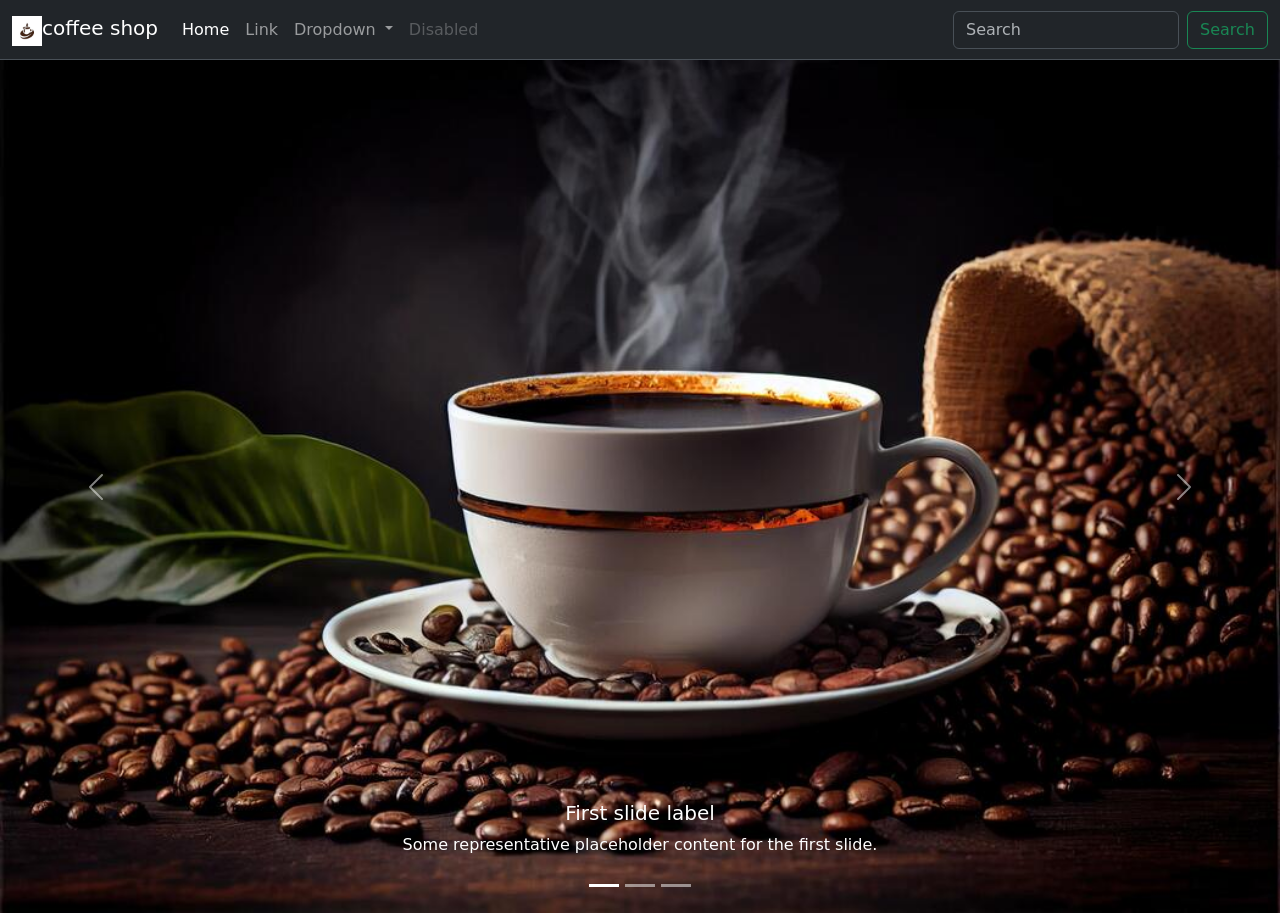
<file: index.html>
<!doctype html>
<html lang="en">
  <head>
    <meta charset="utf-8">
    <meta name="viewport" content="width=device-width, initial-scale=1">
    <title>Bootstrap demo</title>
    <style>
      .nav-item1:hover{
        transform:translateY(-10px);
        box-shadow: 0px 4px 8px chocolate(197, 6, 6,0.2)
      }
      .nav-item2:hover{
        transform:translateY(-10px);
        box-shadow: 0px 4px 8px chocolate(197, 6, 6,0.2)
      }
      .nav-item3:hover{
        transform:translateY(-10px);
        box-shadow: 0px 4px 8px chocolate(197, 6, 6,0.2)
      }
      .nav-item4:hover{
        transform:translateY(-10px);
        box-shadow: 0px 4px 8px chocolate(197, 6, 6,0.2)
      }
    </style>
    <link href="https://cdn.jsdelivr.net/npm/bootstrap@5.3.8/dist/css/bootstrap.min.css" rel="stylesheet" integrity="sha384-sRIl4kxILFvY47J16cr9ZwB07vP4J8+LH7qKQnuqkuIAvNWLzeN8tE5YBujZqJLB" crossorigin="anonymous">
    <link href="css/style.css">
  </head>
  <body>
    <header>
        <nav class="navbar navbar-expand-lg bg-dark border-bottom  border-body" 
        data-bs-theme="dark">
  <div class="container-fluid">
    <a class="navbar-brand" href="#">
        <img src="images/logo.jpg"
        alt="Logo" width="30" height="30"
        class="d-inline-block align-text-top">coffee shop</a>
    <button class="navbar-toggler" type="button" data-bs-toggle="collapse" data-bs-target="#navbarSupportedContent" aria-controls="navbarSupportedContent" aria-expanded="false" aria-label="Toggle navigation">
      <span class="navbar-toggler-icon"></span>
    </button>
    <div class="collapse navbar-collapse" id="navbarSupportedContent">
      <ul class="navbar-nav me-auto mb-2 mb-lg-0">
        <li class="nav-item1" text-white>
          <a class="nav-link active" aria-current="page" href="index.html">Home</a>
        </li>
        <li class="nav-item2">
          <a class="nav-link" href="#">Link</a>
        </li>
        <li class="nav-item3 dropdown">
          <a class="nav-link dropdown-toggle" href="#" role="button" data-bs-toggle="dropdown" aria-expanded="false">
            Dropdown
          </a>
          <ul class="dropdown-menu">
            <li><a class="dropdown-item" href="#">Action</a></li>
            <li><a class="dropdown-item" href="#">Another action</a></li>
            <li><hr class="dropdown-divider"></li>
            <li><a class="dropdown-item" href="#">Something else here</a></li>
          </ul>
        </li>
        <li class="nav-item4">
          <a class="nav-link disabled" aria-disabled="true">Disabled</a>
        </li>
      </ul>
      <form class="d-flex" role="search">
        <input class="form-control me-2" type="search" placeholder="Search" aria-label="Search"/>
        <button class="btn btn-outline-success" type="submit">Search</button>
      </form>
    </div>
  </div>
</nav>
    </header>
    <main>
      <!--slider section start -->
      <section>
        <div id="carouselExampleCaptions" class="carousel slide">
  <div class="carousel-indicators">
    <button type="button" data-bs-target="#carouselExampleCaptions" data-bs-slide-to="0" class="active" aria-current="true" aria-label="Slide 1"></button>
    <button type="button" data-bs-target="#carouselExampleCaptions" data-bs-slide-to="1" aria-label="Slide 2"></button>
    <button type="button" data-bs-target="#carouselExampleCaptions" data-bs-slide-to="2" aria-label="Slide 3"></button>
  </div>
  <div class="carousel-inner">
    <div class="carousel-item active">
      <img src="images/img1.jpg" class="d-block w-100" alt="...">
      <div class="carousel-caption d-none d-md-block">
        <h5>First slide label</h5>
        <p>Some representative placeholder content for the first slide.</p>
      </div>
    </div>
    <div class="carousel-item">
      <img src="images/img2.jpg" class="d-block w-100" alt="...">
      <div class="carousel-caption d-none d-md-block">
        <h5>Second slide label</h5>
        <p>Some representative placeholder content for the second slide.</p>
      </div>
    </div>
    <div class="carousel-item">
      <img src="images/img3.jpg" class="d-block w-100" alt="...">
      <div class="carousel-caption d-none d-md-block">
        <h5>Third slide label</h5>
        <p>Some representative placeholder content for the third slide.</p>
      </div>
    </div>
  </div>
  <button class="carousel-control-prev" type="button" data-bs-target="#carouselExampleCaptions" data-bs-slide="prev">
    <span class="carousel-control-prev-icon" aria-hidden="true"></span>
    <span class="visually-hidden">Previous</span>
  </button>
  <button class="carousel-control-next" type="button" data-bs-target="#carouselExampleCaptions" data-bs-slide="next">
    <span class="carousel-control-next-icon" aria-hidden="true"></span>
    <span class="visually-hidden">Next</span>
  </button>
</div>
         
      </section>
      <!-- slider section end -->
    </main>
    <script src="https://cdn.jsdelivr.net/npm/bootstrap@5.3.8/dist/js/bootstrap.bundle.min.js" integrity="sha384-FKyoEForCGlyvwx9Hj09JcYn3nv7wiPVlz7YYwJrWVcXK/BmnVDxM+D2scQbITxI" crossorigin="anonymous"></script>
  </body>
</html>
</file>
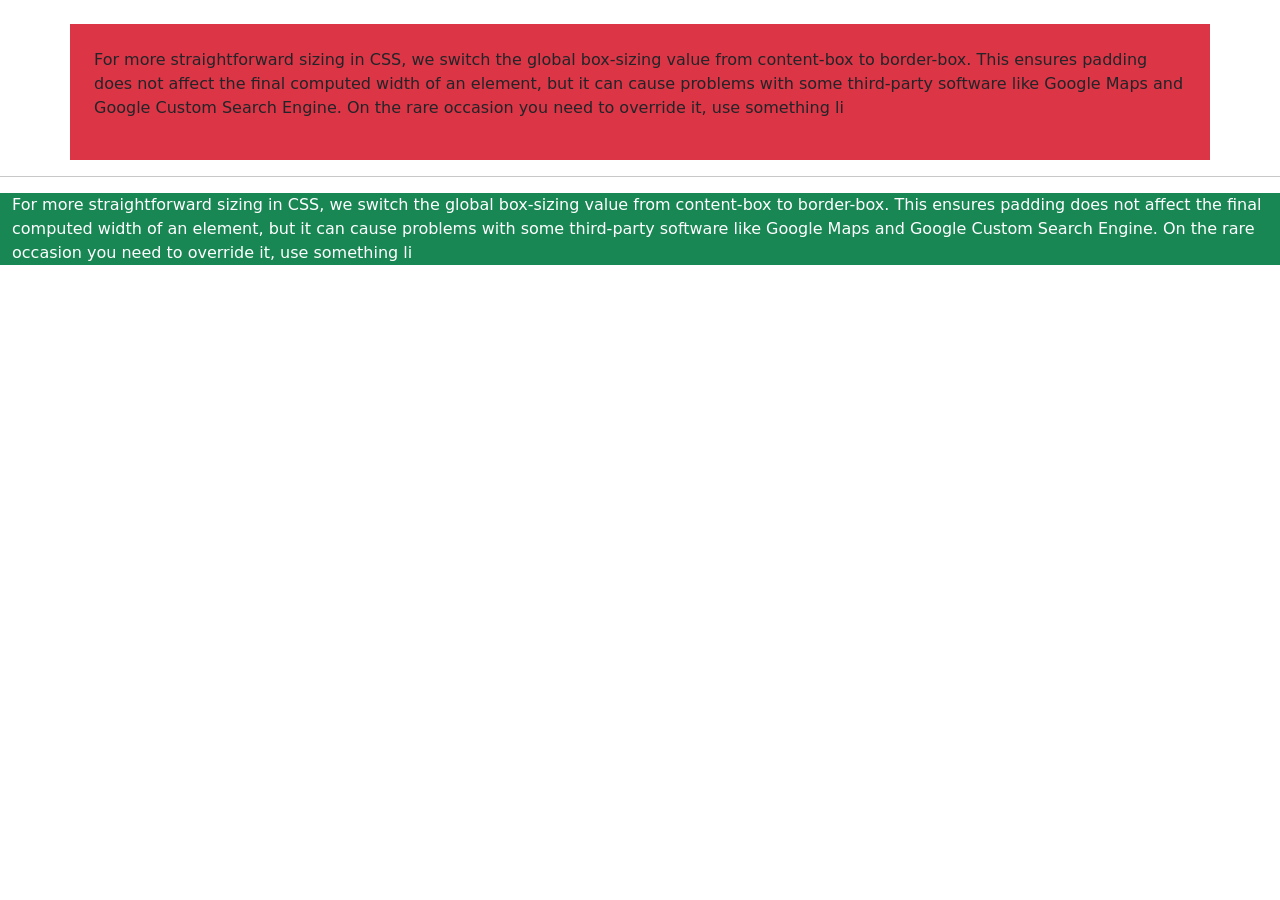
<file: container.html>
<!doctype html>
<html lang="en">
  <head>
    <meta charset="utf-8">
    <meta name="viewport" content="width=device-width, initial-scale=1">
    <title>Bootstrap demo</title>
    <link href="https://cdn.jsdelivr.net/npm/bootstrap@5.3.8/dist/css/bootstrap.min.css" rel="stylesheet" integrity="sha384-sRIl4kxILFvY47J16cr9ZwB07vP4J8+LH7qKQnuqkuIAvNWLzeN8tE5YBujZqJLB" crossorigin="anonymous">
  </head>
  <body>
    <!--container example -->
    <div class="container bg-danger mt-4 p-4 border-dark border-5">
        <p>For more straightforward sizing in CSS, we switch the global box-sizing value from content-box to border-box. This ensures padding does not affect the final computed width of an element, but it can cause problems with some third-party software like Google Maps and Google Custom Search Engine.

On the rare occasion you need to override it, use something li</p>
    </div>
    <hr>
    <!--container-fluid example -->
    <div class="container-fluid bg-success text-white">
        <p>For more straightforward sizing in CSS, we switch the global box-sizing value from content-box to border-box. This ensures padding does not affect the final computed width of an element, but it can cause problems with some third-party software like Google Maps and Google Custom Search Engine.

On the rare occasion you need to override it, use something li</p>
    </div>
    
    <script src="https://cdn.jsdelivr.net/npm/bootstrap@5.3.8/dist/js/bootstrap.bundle.min.js" integrity="sha384-FKyoEForCGlyvwx9Hj09JcYn3nv7wiPVlz7YYwJrWVcXK/BmnVDxM+D2scQbITxI" crossorigin="anonymous"></script>
  </body>
</html>
</file>
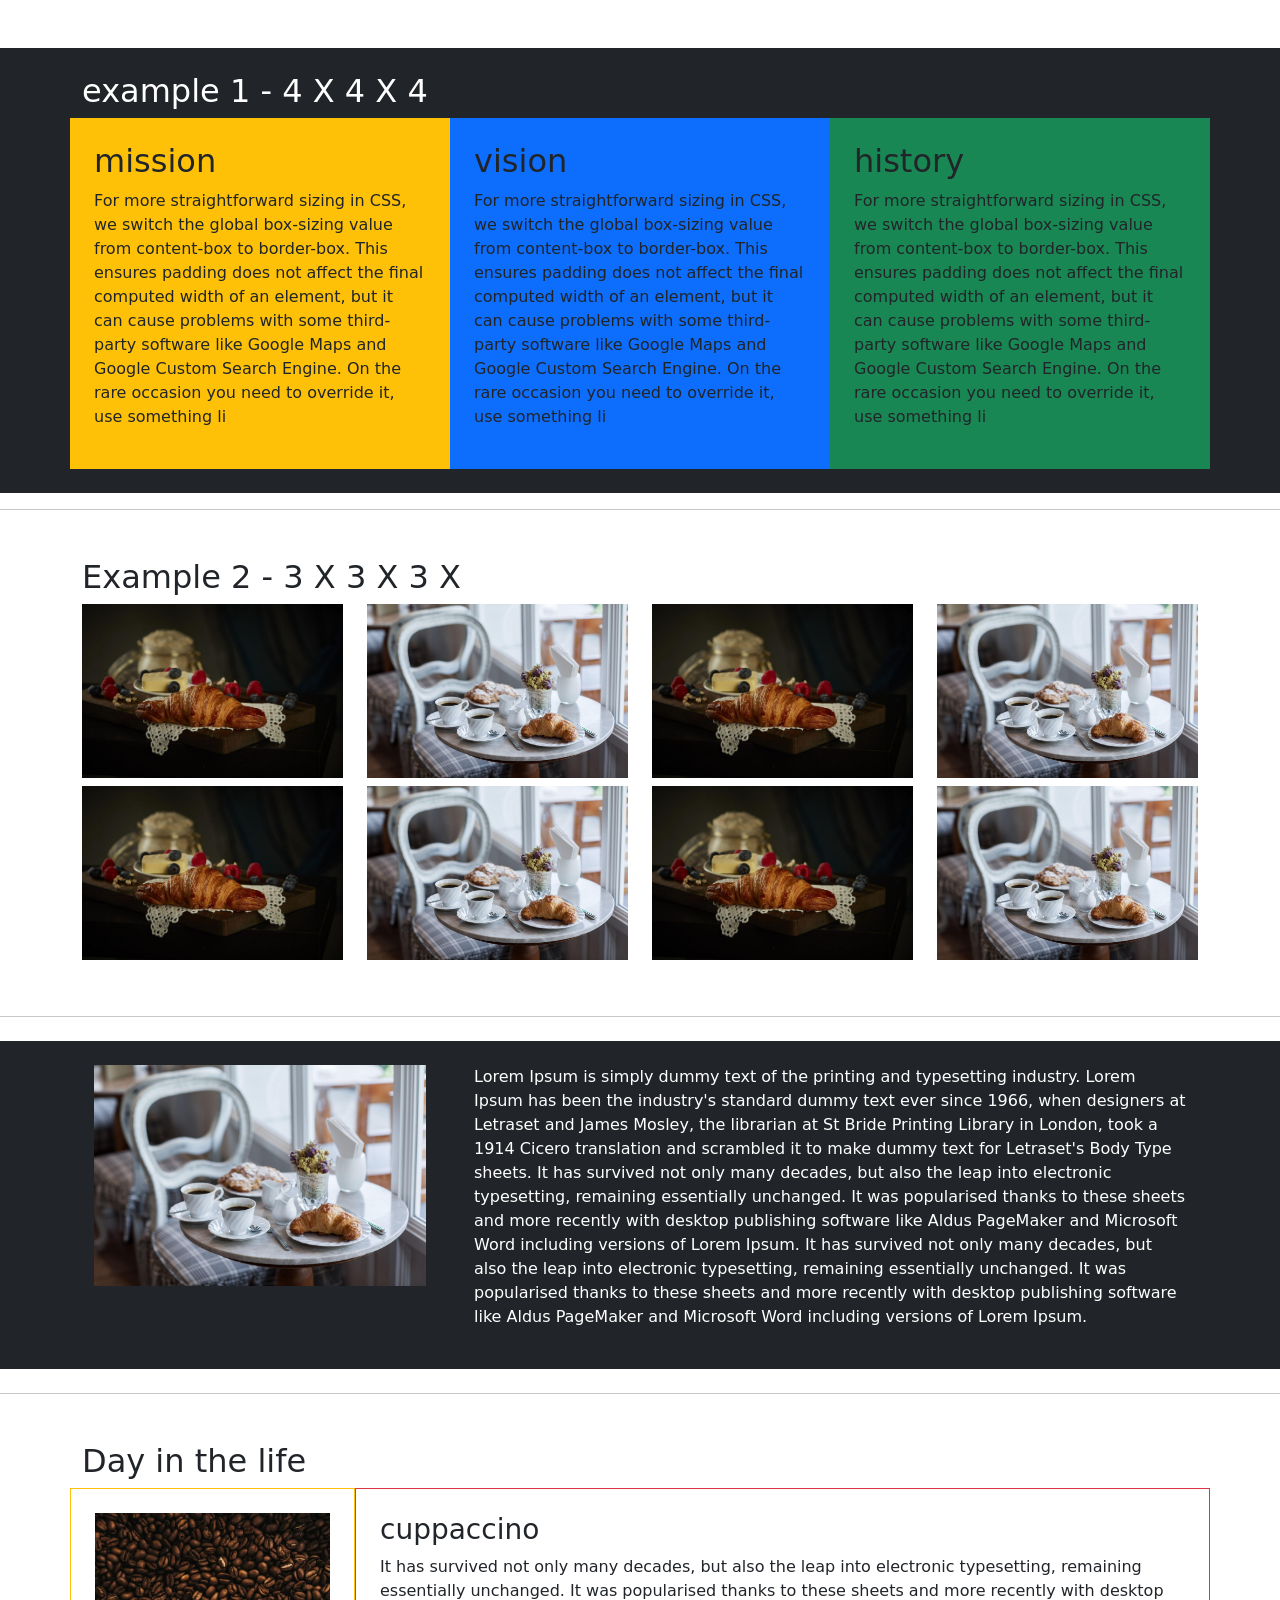
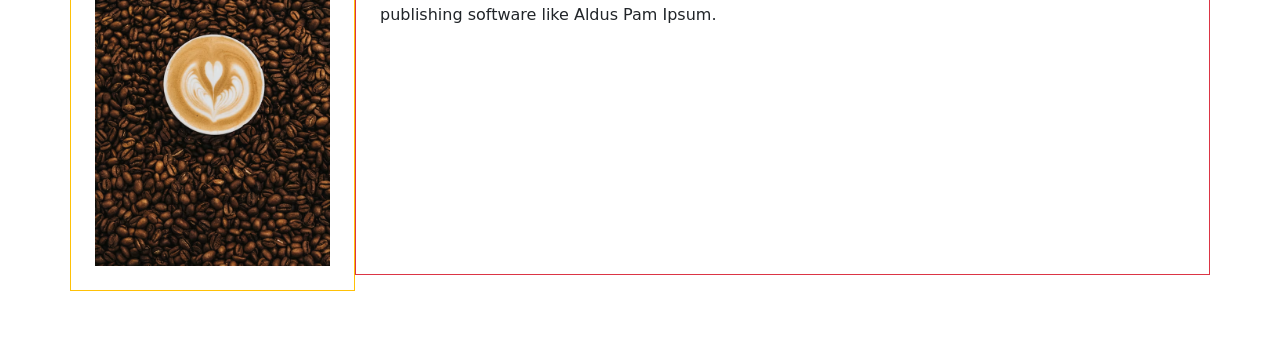
<file: grid_system.html>
<!doctype html>
<html lang="en">
  <head>
    <meta charset="utf-8">
    <meta name="viewport" content="width=device-width, initial-scale=1">
    <title>Bootstrap demo</title>
    <link href="https://cdn.jsdelivr.net/npm/bootstrap@5.3.8/dist/css/bootstrap.min.css" rel="stylesheet" integrity="sha384-sRIl4kxILFvY47J16cr9ZwB07vP4J8+LH7qKQnuqkuIAvNWLzeN8tE5YBujZqJLB" crossorigin="anonymous">
  </head>
  <body>
   <section class="mt-5 bg-dark p-4">
    <div class="container">
        <div class="row">
            <h2 class="text-white"> example 1 - 4 X 4 X 4</h2>
            <div class="col-md-4 bg-warning p-4">
                <h2>mission</h2>
                <p>For more straightforward sizing in CSS, we switch the global box-sizing value from content-box to border-box. This ensures padding does not affect the final computed width of an element, but it can cause problems with some third-party software like Google Maps and Google Custom Search Engine.

                 On the rare occasion you need to override it, use something li</p>
            </div>
            <div class="col-md-4 bg-primary p-4">
                <h2>vision</h2>
                <p>For more straightforward sizing in CSS, we switch the global box-sizing value from content-box to border-box. This ensures padding does not affect the final computed width of an element, but it can cause problems with some third-party software like Google Maps and Google Custom Search Engine.

                On the rare occasion you need to override it, use something li</p>
            </div>
            <div class="col-md-4 bg-success p-4">
                <h2>history</h2>
                <p>For more straightforward sizing in CSS, we switch the global box-sizing value from content-box to border-box. This ensures padding does not affect the final computed width of an element, but it can cause problems with some third-party software like Google Maps and Google Custom Search Engine.

                On the rare occasion you need to override it, use something li</p>
            </div>
        </div>
    </div>
   </section>
   <!-- Example 1 end -->
    <hr>
    <section class="mt-5 mb-5">
        <div class="container">
            <div class="row">
                <h2>Example 2 - 3 X 3 X 3 X</h2>
            <div class="col-md-3 mb-2">
                <img src="images/pastries3.jpg"
                class="img-fluid"/>
            </div>
            <div class="col-md-3 mb-2">
                <img src="images/pastries4.jpg"
                class="img-fluid"/>
            </div>
             <div class="col-md-3 mb-2">
                <img src="images/pastries3.jpg"
                class="img-fluid"/>
            </div>
             <div class="col-md-3 mb-2">
                <img src="images/pastries4.jpg"
                class="img-fluid"/>
            </div>
             <div class="col-md-3 mb-2">
                <img src="images/pastries3.jpg"
                class="img-fluid"/>
            </div>
             <div class="col-md-3 mb-2">
                <img src="images/pastries4.jpg"
                class="img-fluid"/>
            </div>
             <div class="col-md-3 mb-2">
                <img src="images/pastries3.jpg"
                class="img-fluid"/>
            </div>
             <div class="col-md-3 mb-2">
                <img src="images/pastries4.jpg"
                class="img-fluid"/>
            </div>
         </div>
    </section>
    <hr>
    <section class="mt-4 mb-4 bg-dark text-white">
        <div class="container">
            <div class="row">
                <div class="col-md-4 p-4">
                    <img src="images/pastries4.jpg"
                    class="img-fluid"/>
                </div>
                <div class="col-md-8 p-4">
                    <p>Lorem Ipsum is simply dummy text of the printing and typesetting industry. Lorem Ipsum has been the industry's standard dummy text ever since 1966, when designers at Letraset and James Mosley, the librarian at St Bride Printing Library in London, took a 1914 Cicero translation and scrambled it to make dummy text for Letraset's Body Type sheets. It has survived not only many decades, but also the leap into electronic typesetting, remaining essentially unchanged. It was popularised thanks to these sheets and more recently with desktop publishing software like Aldus PageMaker and Microsoft Word including versions of Lorem Ipsum.
                        It has survived not only many decades, but also the leap into electronic typesetting, remaining essentially unchanged. It was popularised thanks to these sheets and more recently with desktop publishing software like Aldus PageMaker and Microsoft Word including versions of Lorem Ipsum.
                    </p>
                </div>
            </div>
        </div>
    </section>
    <hr>
    <section class="mt-5 mb-5">
        <div class="container">
            <div class="row">
                <h2>Day in the life</h2>
                <div class="col-md-3 p-4 border border-warning">

                    <img src="images/squ1.avif" class="img-fluid"/>
                </div>
                <div class="col-md-9 mb-3 border border-danger p-4">
                    <h3>cuppaccino</h3>
                    <p>It has survived not only many decades, but also the leap into electronic typesetting, remaining essentially unchanged. It was popularised thanks to these sheets and more recently with desktop publishing software like Aldus Pam Ipsum.</p>
                    </div>
                </div>
                <div class="col-md-9"></div>
                <div class="col-md-3"></div>
            </div>
        </div>
    </section>
    <script src="https://cdn.jsdelivr.net/npm/bootstrap@5.3.8/dist/js/bootstrap.bundle.min.js" integrity="sha384-FKyoEForCGlyvwx9Hj09JcYn3nv7wiPVlz7YYwJrWVcXK/BmnVDxM+D2scQbITxI" crossorigin="anonymous"></script>
  </body>
</html>
</file>
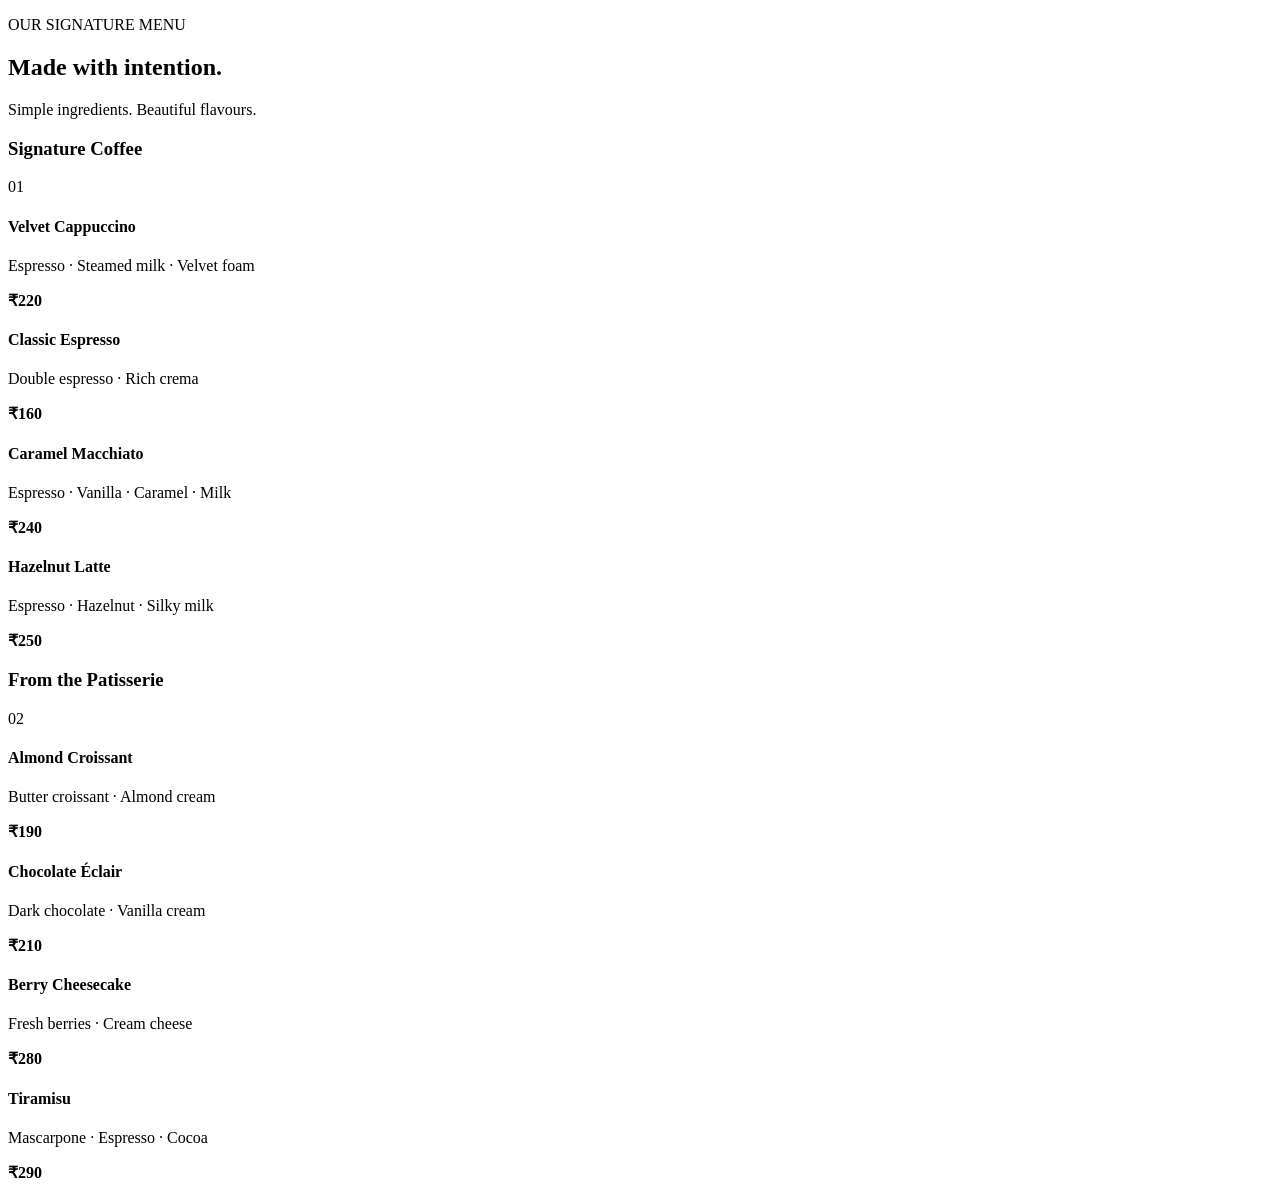
<file: menu.html>
<!DOCTYPE html>
<html lang="en">
<head>
    <meta charset="UTF-8">
    <meta name="viewport" content="width=device-width, initial-scale=1.0">
    <title>Document</title>
</head>
<body>
     <!-- ================= MENU ================= -->

        <section class="menu-section section" id="menu">

            <div class="container">

                <div class="section-heading reveal">

                    <p class="eyebrow">OUR SIGNATURE MENU</p>

                    <h2>
                        Made with
                        <span>intention.</span>
                    </h2>

                    <p>
                        Simple ingredients. Beautiful flavours.
                    </p>

                </div>


                <div class="menu-grid">

                    <!-- Coffee -->

                    <div class="menu-category reveal">

                        <div class="category-heading">
                            <h3>Signature Coffee</h3>
                            <span>01</span>
                        </div>

                        <article class="menu-item">
                            <div>
                                <h4>Velvet Cappuccino</h4>
                                <p>Espresso · Steamed milk · Velvet foam</p>
                            </div>
                            <strong>₹220</strong>
                        </article>

                        <article class="menu-item">
                            <div>
                                <h4>Classic Espresso</h4>
                                <p>Double espresso · Rich crema</p>
                            </div>
                            <strong>₹160</strong>
                        </article>

                        <article class="menu-item">
                            <div>
                                <h4>Caramel Macchiato</h4>
                                <p>Espresso · Vanilla · Caramel · Milk</p>
                            </div>
                            <strong>₹240</strong>
                        </article>

                        <article class="menu-item">
                            <div>
                                <h4>Hazelnut Latte</h4>
                                <p>Espresso · Hazelnut · Silky milk</p>
                            </div>
                            <strong>₹250</strong>
                        </article>

                    </div>


                    <!-- Pastries -->

                    <div class="menu-category reveal">

                        <div class="category-heading">
                            <h3>From the Patisserie</h3>
                            <span>02</span>
                        </div>

                        <article class="menu-item">
                            <div>
                                <h4>Almond Croissant</h4>
                                <p>Butter croissant · Almond cream</p>
                            </div>
                            <strong>₹190</strong>
                        </article>

                        <article class="menu-item">
                            <div>
                                <h4>Chocolate Éclair</h4>
                                <p>Dark chocolate · Vanilla cream</p>
                            </div>
                            <strong>₹210</strong>
                        </article>

                        <article class="menu-item">
                            <div>
                                <h4>Berry Cheesecake</h4>
                                <p>Fresh berries · Cream cheese</p>
                            </div>
                            <strong>₹280</strong>
                        </article>

                        <article class="menu-item">
                            <div>
                                <h4>Tiramisu</h4>
                                <p>Mascarpone · Espresso · Cocoa</p>
                            </div>
                            <strong>₹290</strong>
                        </article>

                    </div>

                </div>

            </div>

        </section>

</body>
</html>
</file>
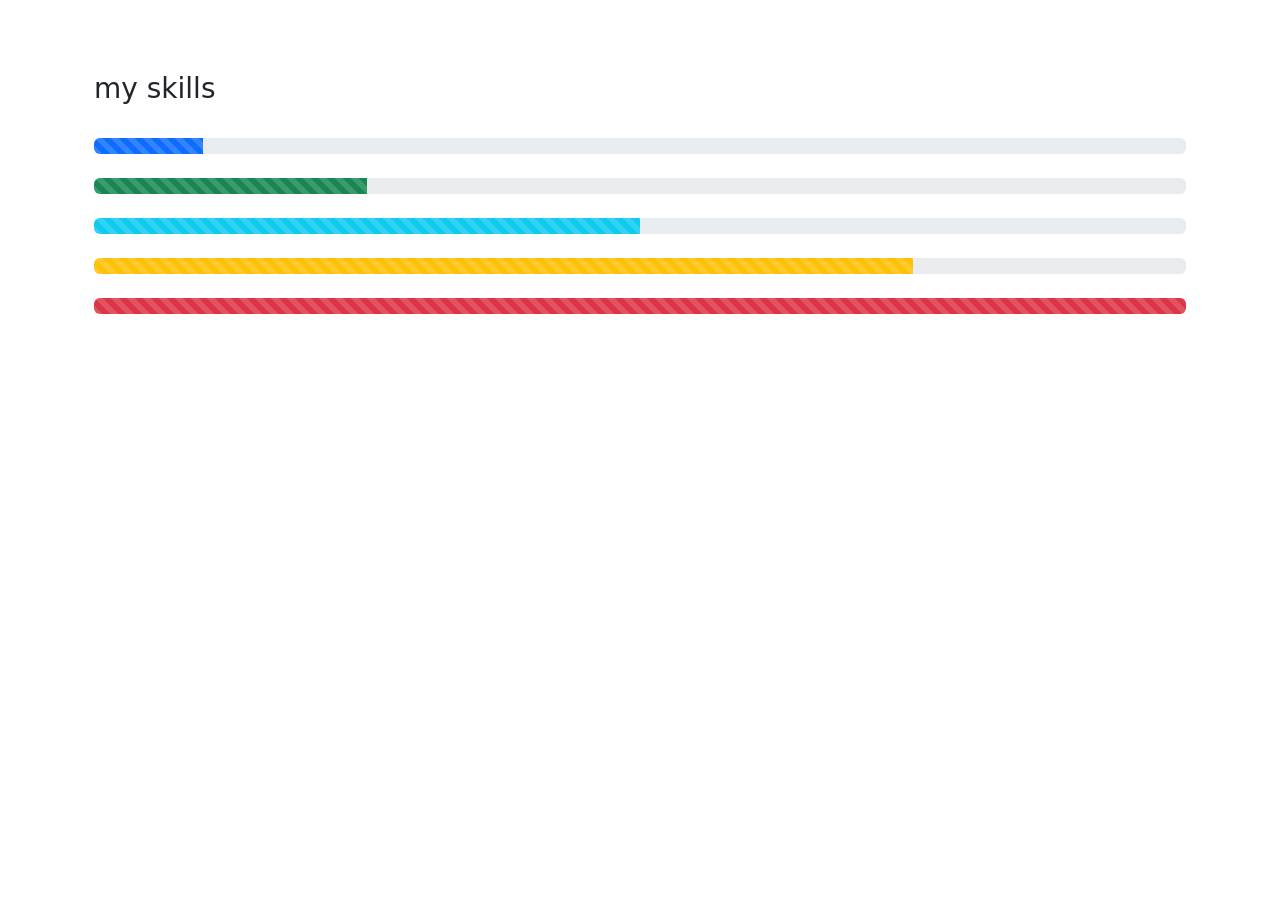
<file: progress.html>
<!DOCTYPE html>
<html lang="en">
<head>
    <meta charset="UTF-8">
    <meta name="viewport" content="width=device-width, initial-scale=1.0">
    <title>Document</title>
    <link href="https://cdn.jsdelivr.net/npm/bootstrap@5.3.8/dist/css/bootstrap.min.css" rel="stylesheet" integrity="sha384-sRIl4kxILFvY47J16cr9ZwB07vP4J8+LH7qKQnuqkuIAvNWLzeN8tE5YBujZqJLB" crossorigin="anonymous">
</head>
<body>
    <main>
        <section class="mt-5">
            <div class="container">
                <div class="row">
                    <div class="co1-md-6 border-danger p-4">
                        <h3>my skills</h3><br>
                        <div class="progress" role="progressbar" aria-label="Default striped example" aria-valuenow="10" aria-valuemin="0" aria-valuemax="100">
  <div class="progress-bar progress-bar-striped" style="width: 10%"></div>
</div><br>
<div class="progress" role="progressbar" aria-label="Success striped example" aria-valuenow="25" aria-valuemin="0" aria-valuemax="100">
  <div class="progress-bar progress-bar-striped bg-success" style="width: 25%"></div>
</div><br>
<div class="progress" role="progressbar" aria-label="Info striped example" aria-valuenow="50" aria-valuemin="0" aria-valuemax="100">
  <div class="progress-bar progress-bar-striped bg-info" style="width: 50%"></div>
</div><br>
<div class="progress" role="progressbar" aria-label="Warning striped example" aria-valuenow="75" aria-valuemin="0" aria-valuemax="100">
  <div class="progress-bar progress-bar-striped bg-warning" style="width: 75%"></div>
</div><br>
<div class="progress" role="progressbar" aria-label="Danger striped example" aria-valuenow="100" aria-valuemin="0" aria-valuemax="100">
  <div class="progress-bar progress-bar-striped bg-danger" style="width: 100%"></div>
</div><br>
                    </div>
                    
                    
                    <div class="co1-md-6"></div>
                </div>
            </div>

        </section>
    </main>
</body>
</html>
</file>
